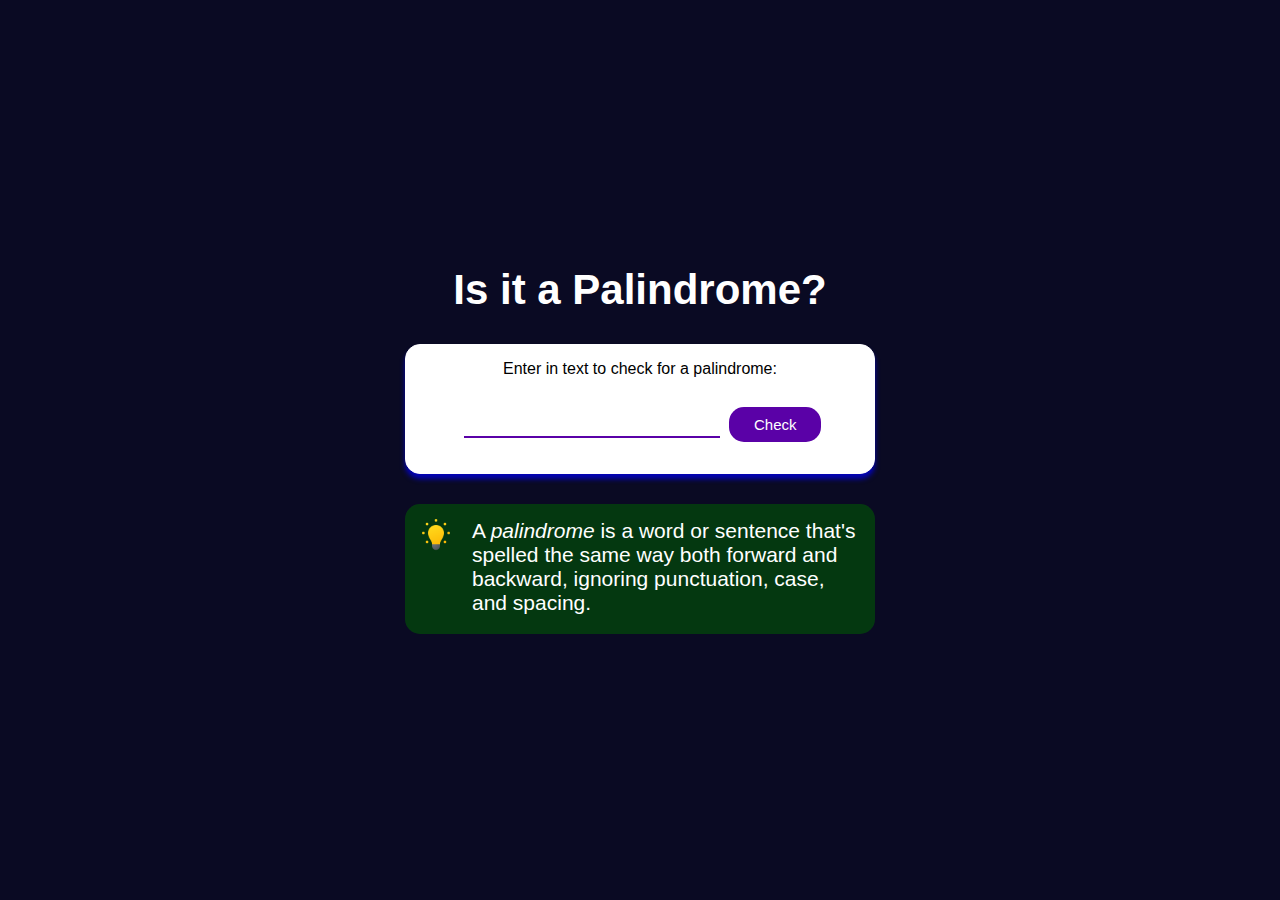
<file: palindrome_checker/index.html>
<!DOCTYPE html>
<html lang="en">
  <head>
    <meta charset="UTF-8" />
    <meta name="viewport" content="width=device-width, initial-scale=1.0" />
    <link rel="stylesheet" href="styles.css" />
    <script src="script.js" defer></script>
    <title>Palindrome Checker</title>
  </head>
  <body>
    <div id="box1">
      <h1 id="heading">Is it a Palindrome?</h1>
    </div>
    <div id="box2">
      <p id="text1">Enter in text to check for a palindrome:</p>
      <span>
        <input type="text" id="text-input" required />
        <button id="check-btn">Check</button>
        <span id="result"></span>
      </span>
    </div>
    <div id="box3">
      <img id="bulb" src="bulb.png" alt="bulb" />
      <p id="text2">
        A <em>palindrome</em> is a word or sentence that's spelled the same way
        both forward and backward, ignoring punctuation, case, and spacing.
      </p>
    </div>
  </body>
</html>
</file>
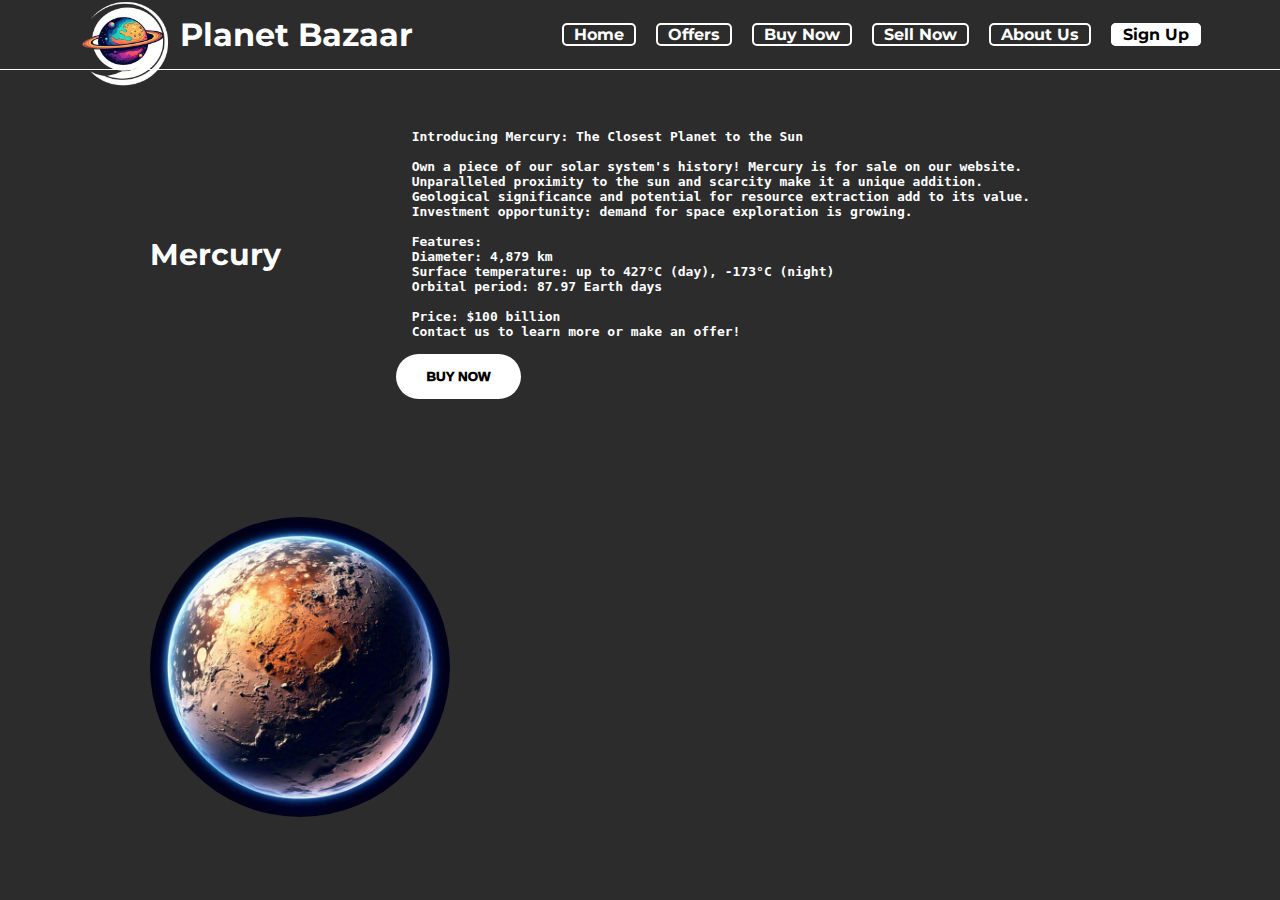
<file: planet-selling/index.html>
<!DOCTYPE html>
<html lang="en">
<head>
    <meta charset="UTF-8">
    <meta name="viewport" content="width=device-width, initial-scale=1.0">
    <title>Planet Bazaar</title>
    <link rel="stylesheet" href="styles.css">
    <link rel="preconnect" href="https://fonts.googleapis.com">
<link rel="preconnect" href="https://fonts.gstatic.com" crossorigin>
<link href="https://fonts.googleapis.com/css2?family=Montserrat:ital,wght@0,100..900;1,100..900&display=swap" rel="stylesheet">
</head>
<body>
    <header>
        <div class="logo">
            <img src="images/planet_shop_logo.png" alt="Planet Shop">
            <h1>Planet Bazaar</h1>
        </div>
        <nav>
            <ul>
                <li><a href="#"> Home </a></li>
                <li><a href="#"> Offers </a></li>
                <li><a href="#"> Buy Now </a></li>
                <li><a href="#"> Sell Now </a></li>
                <li><a href="#"> About Us </a></li>
                <li><a href="#" class="signup"> Sign Up </a></li>
            </ul>
        </nav>
    </header>
    <main>
        <!-- <h6>Welcome to Planet Shop</h6> -->
        <div class="contentleft"><h2>
             Mercury
        </h2>
    </div>
        <div class="contentmid">
            <pre>
                Introducing Mercury: The Closest Planet to the Sun
    
                Own a piece of our solar system's history! Mercury is for sale on our website.
                Unparalleled proximity to the sun and scarcity make it a unique addition.
                Geological significance and potential for resource extraction add to its value.
                Investment opportunity: demand for space exploration is growing.
    
                Features:
                Diameter: 4,879 km
                Surface temperature: up to 427°C (day), -173°C (night)
                Orbital period: 87.97 Earth days
    
                Price: $100 billion
                Contact us to learn more or make an offer!
            </pre>

            <button class="buy">
                Buy Now
            </button>
        </div>
        <div class="contentright">
            <img class="planet" src="images/mercury.jpg" alt="Mercury">
        </div>
    </main>
</body>
</html>
</file>
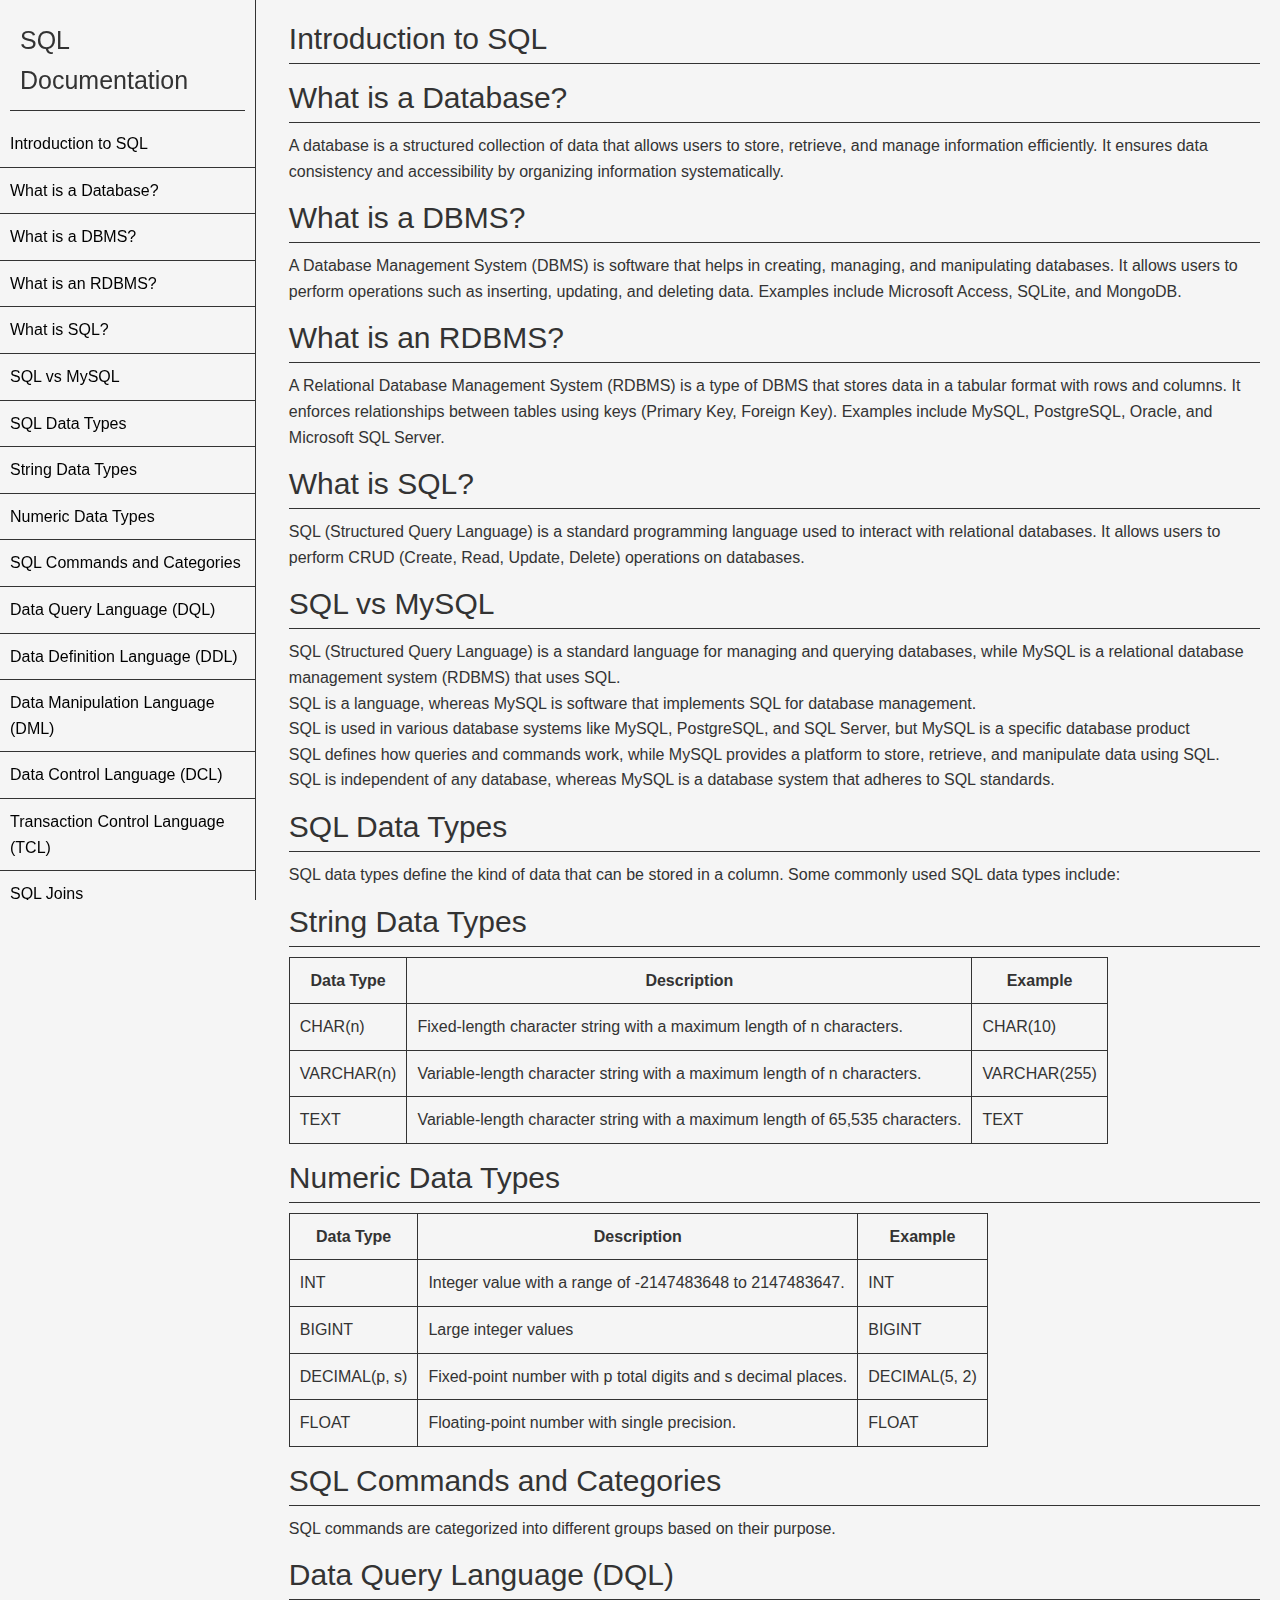
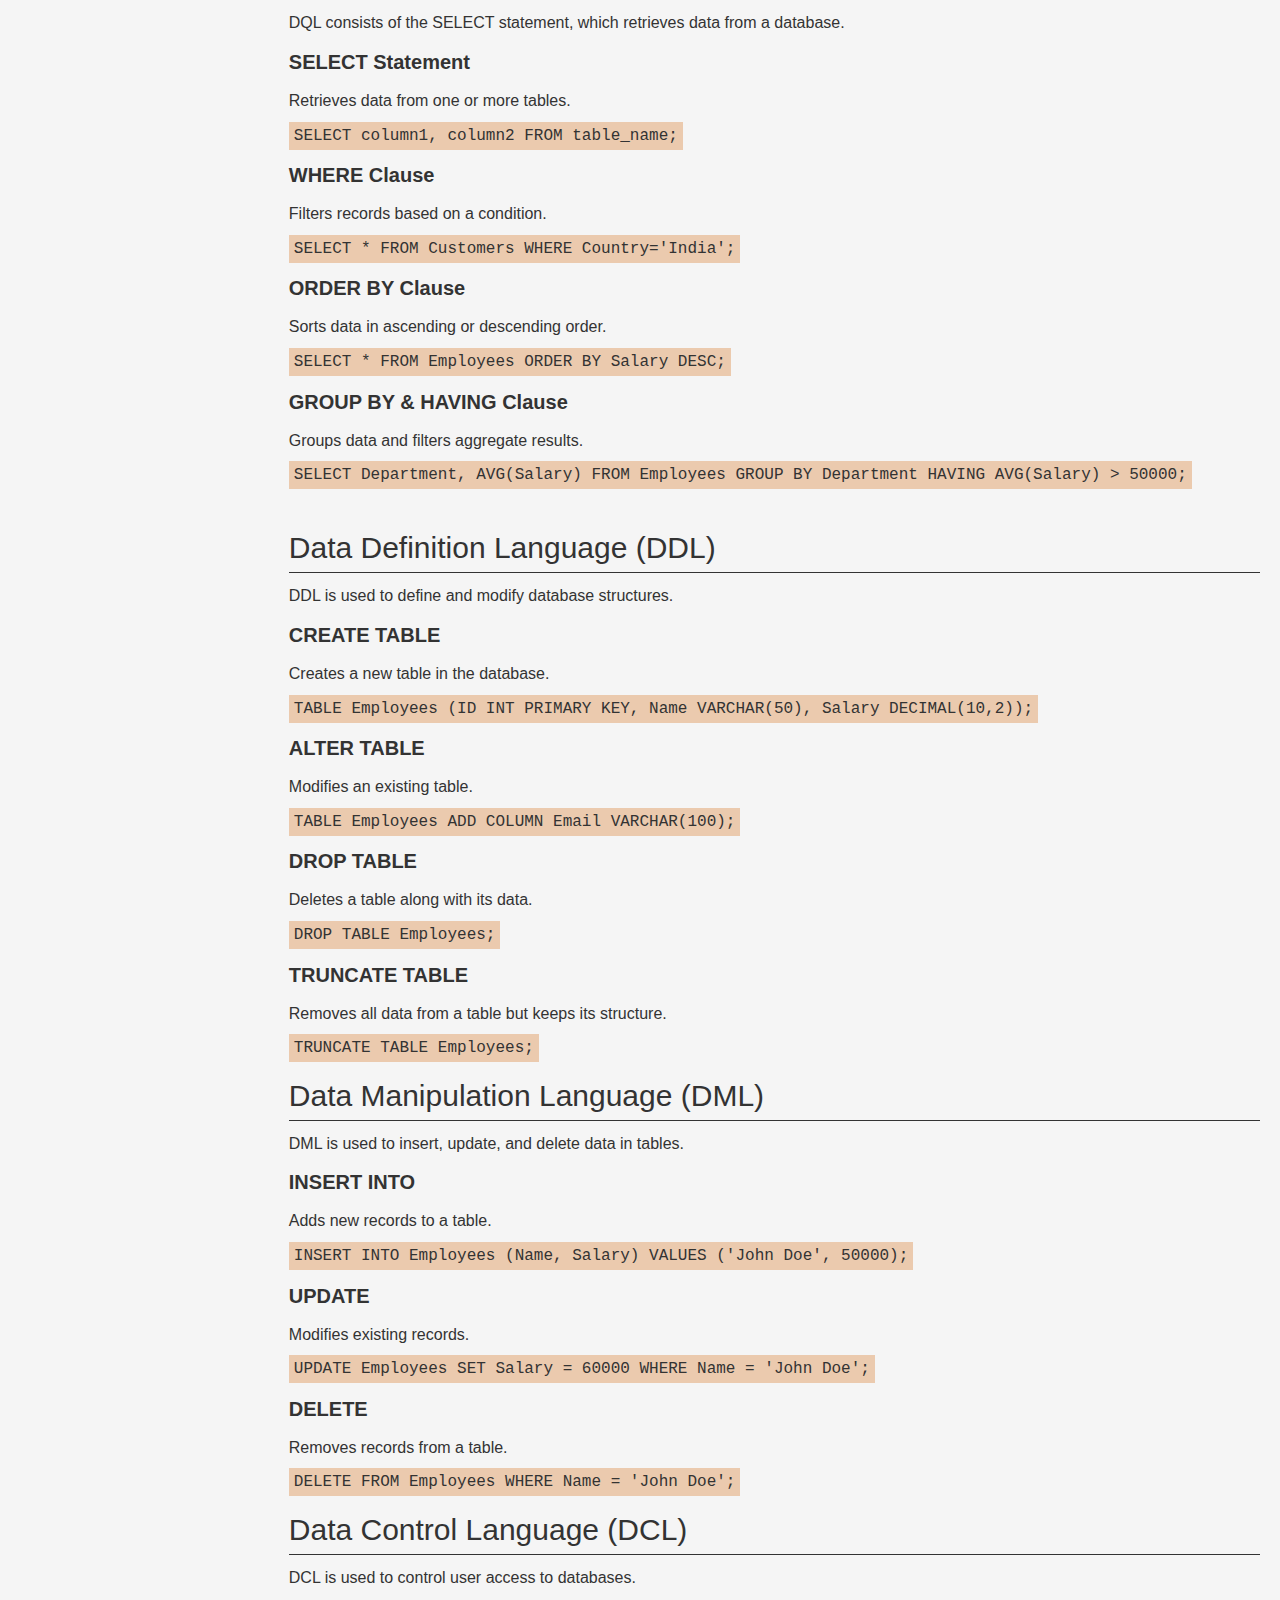
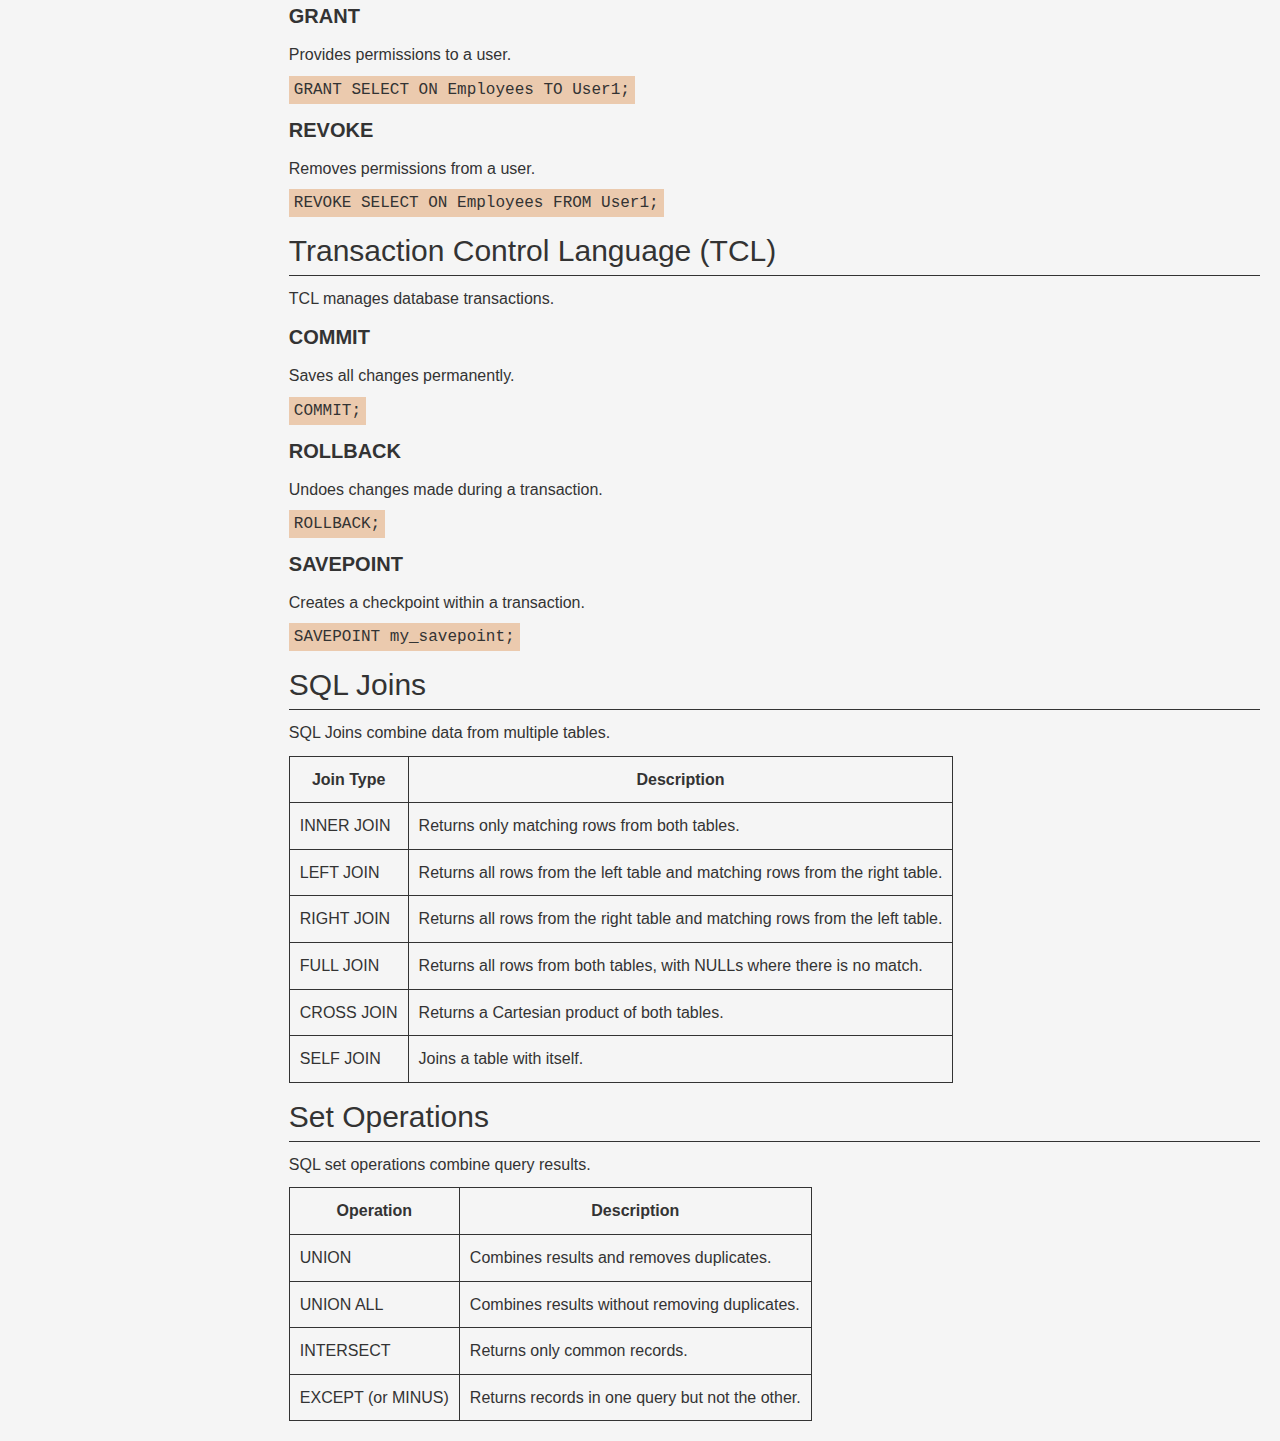
<file: sql-technical-documentation -page/index.html>
<!DOCTYPE html>
<html lang="en">
  <head>
    <meta charset="UTF-8" />
    <meta name="viewport" content="width=device-width, initial-scale=1.0" />
    <link rel="stylesheet" href="styles.css" />
    <title>SQL Technical Documentation</title>
  </head>
  <body>
    <nav id="navbar">
      <header>SQL Documentation</header>
      <ul>
        <li>
          <a class="nav-link" href="#Introduction_to_SQL">
            Introduction to SQL
          </a>
        </li>
        <li>
          <a class="nav-link" href="#What_is_a_Database?">
            What is a Database?
          </a>
        </li>
        <li>
          <a class="nav-link" href="#What_is_a_DBMS?">What is a DBMS?</a>
        </li>
        <li>
          <a class="nav-link" href="#What_is_an_RDBMS?">What is an RDBMS?</a>
        </li>
        <li>
          <a class="nav-link" href="#What_is_SQL?">What is SQL?</a>
        </li>
        <li>
          <a class="nav-link" href="#SQL_vs_MySQL">SQL vs MySQL</a>
        </li>
        <li>
          <a class="nav-link" href="#SQL_Data_Types">SQL Data Types</a>
        </li>
        <li>
          <a class="nav-link" href="#String_Data_Types">String Data Types</a>
        </li>
        <li>
          <a class="nav-link" href="#Numeric_Data_Types">Numeric Data Types</a>
        </li>
        <li>
          <a class="nav-link" href="#SQL_Commands_and_Categories">
            SQL Commands and Categories
          </a>
        </li>
        <li>
          <a class="nav-link" href="#Data_Query_Language_(DQL)">
            Data Query Language (DQL)
          </a>
        </li>
        <li>
          <a class="nav-link" href="#Data_Definition_Language_(DDL)"
            >Data Definition Language (DDL)
          </a>
        </li>
        <li>
          <a class="nav-link" href="#Data_Manipulation_Language_(DML)"
            >Data Manipulation Language (DML)</a
          >
        </li>
        <li>
          <a class="nav-link" href="#Data_Control_Language_(DCL)">
            Data Control Language (DCL)
          </a>
        </li>
        <li>
          <a class="nav-link" href="#Transaction_Control_Language_(TCL)">
            Transaction Control Language (TCL)
          </a>
        </li>
        <li>
          <a class="nav-link" href="#SQL_Joins">SQL Joins</a>
        </li>
        <li>
          <a class="nav-link" id="set" href="#Set_Operations">Set Operations</a>
        </li>
      </ul>
    </nav>

    <main id="main-doc">
      <section class="main-section" id="Introduction_to_SQL">
        <header>Introduction to SQL</header>
      </section>

      <section class="main-section" id="What_is_a_Database?">
        <header>What is a Database?</header>
        <p>
          A database is a structured collection of data that allows users to
          store, retrieve, and manage information efficiently. It ensures data
          consistency and accessibility by organizing information
          systematically.
        </p>
      </section>

      <section class="main-section" id="What_is_a_DBMS?">
        <header>What is a DBMS?</header>
        <p>
          A Database Management System (DBMS) is software that helps in
          creating, managing, and manipulating databases. It allows users to
          perform operations such as inserting, updating, and deleting data.
          Examples include Microsoft Access, SQLite, and MongoDB.
        </p>
      </section>

      <section class="main-section" id="What_is_an_RDBMS?">
        <header>What is an RDBMS?</header>
        <p>
          A Relational Database Management System (RDBMS) is a type of DBMS that
          stores data in a tabular format with rows and columns. It enforces
          relationships between tables using keys (Primary Key, Foreign Key).
          Examples include MySQL, PostgreSQL, Oracle, and Microsoft SQL Server.
        </p>
      </section>

      <section class="main-section" id="What_is_SQL?">
        <header>What is SQL?</header>
        <p>
          SQL (Structured Query Language) is a standard programming language
          used to interact with relational databases. It allows users to perform
          CRUD (Create, Read, Update, Delete) operations on databases.
        </p>
      </section>

      <section class="main-section" id="SQL_vs_MySQL">
        <header>SQL vs MySQL</header>
        <ul>
          <li>
            SQL (Structured Query Language) is a standard language for managing
            and querying databases, while MySQL is a relational database
            management system (RDBMS) that uses SQL.
          </li>
          <li>
            SQL is a language, whereas MySQL is software that implements SQL for
            database management.
          </li>
          <li>
            SQL is used in various database systems like MySQL, PostgreSQL, and
            SQL Server, but MySQL is a specific database product
          </li>
          <li>
            SQL defines how queries and commands work, while MySQL provides a
            platform to store, retrieve, and manipulate data using SQL.
          </li>
          <li>
            SQL is independent of any database, whereas MySQL is a database
            system that adheres to SQL standards.
          </li>
        </ul>
      </section>

      <section class="main-section" id="SQL_Data_Types">
        <header>SQL Data Types</header>
        <p>
          SQL data types define the kind of data that can be stored in a column.
          Some commonly used SQL data types include:
        </p>
      </section>

      <section class="main-section" id="String_Data_Types">
        <header>String Data Types</header>
        <table>
          <thead>
            <tr>
              <th>Data Type</th>
              <th>Description</th>
              <th>Example</th>
            </tr>
          </thead>
          <tbody>
            <tr>
              <td>CHAR(n)</td>
              <td>
                Fixed-length character string with a maximum length of n
                characters.
              </td>
              <td>CHAR(10)</td>
            </tr>
            <tr>
              <td>VARCHAR(n)</td>
              <td>
                Variable-length character string with a maximum length of n
                characters.
              </td>
              <td>VARCHAR(255)</td>
            </tr>
            <tr>
              <td>TEXT</td>
              <td>
                Variable-length character string with a maximum length of 65,535
                characters.
              </td>
              <td>TEXT</td>
            </tr>
          </tbody>
        </table>
      </section>

      <section class="main-section" id="Numeric_Data_Types">
        <header>Numeric Data Types</header>
        <table>
          <thead>
            <tr>
              <th>Data Type</th>
              <th>Description</th>
              <th>Example</th>
            </tr>
          </thead>
          <tbody>
            <tr>
              <td>INT</td>
              <td>Integer value with a range of -2147483648 to 2147483647.</td>
              <td>INT</td>
            </tr>
            <tr>
              <td>BIGINT</td>
              <td>Large integer values</td>
              <td>BIGINT</td>
            </tr>
            <tr>
              <td>DECIMAL(p, s)</td>
              <td>
                Fixed-point number with p total digits and s decimal places.
              </td>
              <td>DECIMAL(5, 2)</td>
            </tr>
            <tr>
              <td>FLOAT</td>
              <td>Floating-point number with single precision.</td>
              <td>FLOAT</td>
            </tr>
          </tbody>
        </table>
      </section>

      <section class="main-section" id="SQL_Commands_and_Categories">
        <header>SQL Commands and Categories</header>
        <p>
          SQL commands are categorized into different groups based on their
          purpose.
        </p>
      </section>

      <section class="main-section" id="Data_Query_Language_(DQL)">
        <header>Data Query Language (DQL)</header>
        <p>
          DQL consists of the SELECT statement, which retrieves data from a
          database.
        </p>
        <h1 id="select">SELECT Statement</h1>
        <p>Retrieves data from one or more tables.</p>
        <pre><code>SELECT column1, column2 FROM table_name;</code></pre>
        <h1 id="where">WHERE Clause</h1>
        <p>Filters records based on a condition.</p>
        <pre><code>SELECT * FROM Customers WHERE Country='India';</code></pre>
        <h1 id="order-by">ORDER BY Clause</h1>
        <p>Sorts data in ascending or descending order.</p>
        <pre><code>SELECT * FROM Employees ORDER BY Salary DESC;</code></pre>
        <h1 id="group-by-and-having-by">GROUP BY & HAVING Clause</h1>
        <p>Groups data and filters aggregate results.</p>
        <pre><code>SELECT Department, AVG(Salary) FROM Employees GROUP BY Department HAVING AVG(Salary) > 50000;</code>
        </pre>
      </section>

      <section class="main-section" id="Data_Definition_Language_(DDL)">
        <header>Data Definition Language (DDL)</header>
        <p>DDL is used to define and modify database structures.</p>
        <h1 id="create">CREATE TABLE</h1>
        <p>Creates a new table in the database.</p>
        <pre><code>TABLE Employees (ID INT PRIMARY KEY, Name VARCHAR(50), Salary DECIMAL(10,2));</code></pre>
        <h1 id="alter">ALTER TABLE</h1>
        <p>Modifies an existing table.</p>
        <pre><code>TABLE Employees ADD COLUMN Email VARCHAR(100);</code></pre>
        <h1 id="drop">DROP TABLE</h1>
        <p>Deletes a table along with its data.</p>
        <pre><code>DROP TABLE Employees;</code></pre>
        <h1 id="trucate">TRUNCATE TABLE</h1>
        <p>Removes all data from a table but keeps its structure.</p>
        <pre><code>TRUNCATE TABLE Employees;</code></pre>
      </section>

      <section class="main-section" id="Data_Manipulation_Language_(DML)">
        <header>Data Manipulation Language (DML)</header>
        <p>DML is used to insert, update, and delete data in tables.</p>
        <h1 id="insert">INSERT INTO</h1>
        <p>Adds new records to a table.</p>
        <pre><code>INSERT INTO Employees (Name, Salary) VALUES ('John Doe', 50000);</code></pre>
        <h1 id="update">UPDATE</h1>
        <p>Modifies existing records.</p>
        <pre><code>UPDATE Employees SET Salary = 60000 WHERE Name = 'John Doe';</code></pre>
        <h1 id="delete">DELETE</h1>
        <p>Removes records from a table.</p>
        <pre><code>DELETE FROM Employees WHERE Name = 'John Doe';</code></pre>
      </section>

      <section class="main-section" id="Data_Control_Language_(DCL)">
        <header>Data Control Language (DCL)</header>
        <p>DCL is used to control user access to databases.</p>
        <h1 id="grant">GRANT</h1>
        <p>Provides permissions to a user.</p>
        <pre><code>GRANT SELECT ON Employees TO User1;</code></pre>
        <h1 id="revoke">REVOKE</h1>
        <p>Removes permissions from a user.</p>
        <pre><code>REVOKE SELECT ON Employees FROM User1;</code></pre>
      </section>

      <section class="main-section" id="Transaction_Control_Language_(TCL)">
        <header>Transaction Control Language (TCL)</header>
        <p>TCL manages database transactions.</p>
        <h1 id="commit">COMMIT</h1>
        <p>Saves all changes permanently.</p>
        <pre><code>COMMIT;</code></pre>
        <h1 id="rollback">ROLLBACK</h1>
        <p>Undoes changes made during a transaction.</p>
        <pre><code>ROLLBACK;</code></pre>
        <h1 id="savepoint">SAVEPOINT</h1>
        <p>Creates a checkpoint within a transaction.</p>
        <pre><code>SAVEPOINT my_savepoint;</code></pre>
      </section>

      <section class="main-section" id="SQL_Joins">
        <header>SQL Joins</header>
        <p>SQL Joins combine data from multiple tables.</p>
        <table>
          <thead>
            <tr>
              <th>Join Type</th>
              <th>Description</th>
            </tr>
          </thead>
          <tbody>
            <tr>
              <td>INNER JOIN</td>
              <td>Returns only matching rows from both tables.</td>
            </tr>
            <tr>
              <td>LEFT JOIN</td>
              <td>
                Returns all rows from the left table and matching rows from the
                right table.
              </td>
            </tr>
            <tr>
              <td>RIGHT JOIN</td>
              <td>
                Returns all rows from the right table and matching rows from the
                left table.
              </td>
            </tr>
            <tr>
              <td>FULL JOIN</td>
              <td>
                Returns all rows from both tables, with NULLs where there is no
                match.
              </td>
            </tr>
            <tr>
              <td>CROSS JOIN</td>
              <td>Returns a Cartesian product of both tables.</td>
            </tr>
            <tr>
              <td>SELF JOIN</td>
              <td>Joins a table with itself.</td>
            </tr>
          </tbody>
        </table>
      </section>

      <section class="main-section" id="Set_Operations">
        <header>Set Operations</header>
        <p>SQL set operations combine query results.</p>
        <table>
          <thead>
            <tr>
              <th>Operation</th>
              <th>Description</th>
            </tr>
          </thead>
          <tbody>
            <tr>
              <td>UNION</td>
              <td>Combines results and removes duplicates.</td>
            </tr>
            <tr>
              <td>UNION ALL</td>
              <td>Combines results without removing duplicates.</td>
            </tr>
            <tr>
              <td>INTERSECT</td>
              <td>Returns only common records.</td>
            </tr>
            <tr>
              <td>EXCEPT (or MINUS)</td>
              <td>Returns records in one query but not the other.</td>
            </tr>
          </tbody>
        </table>
      </section>
    </main>
  </body>
</html>
</file>
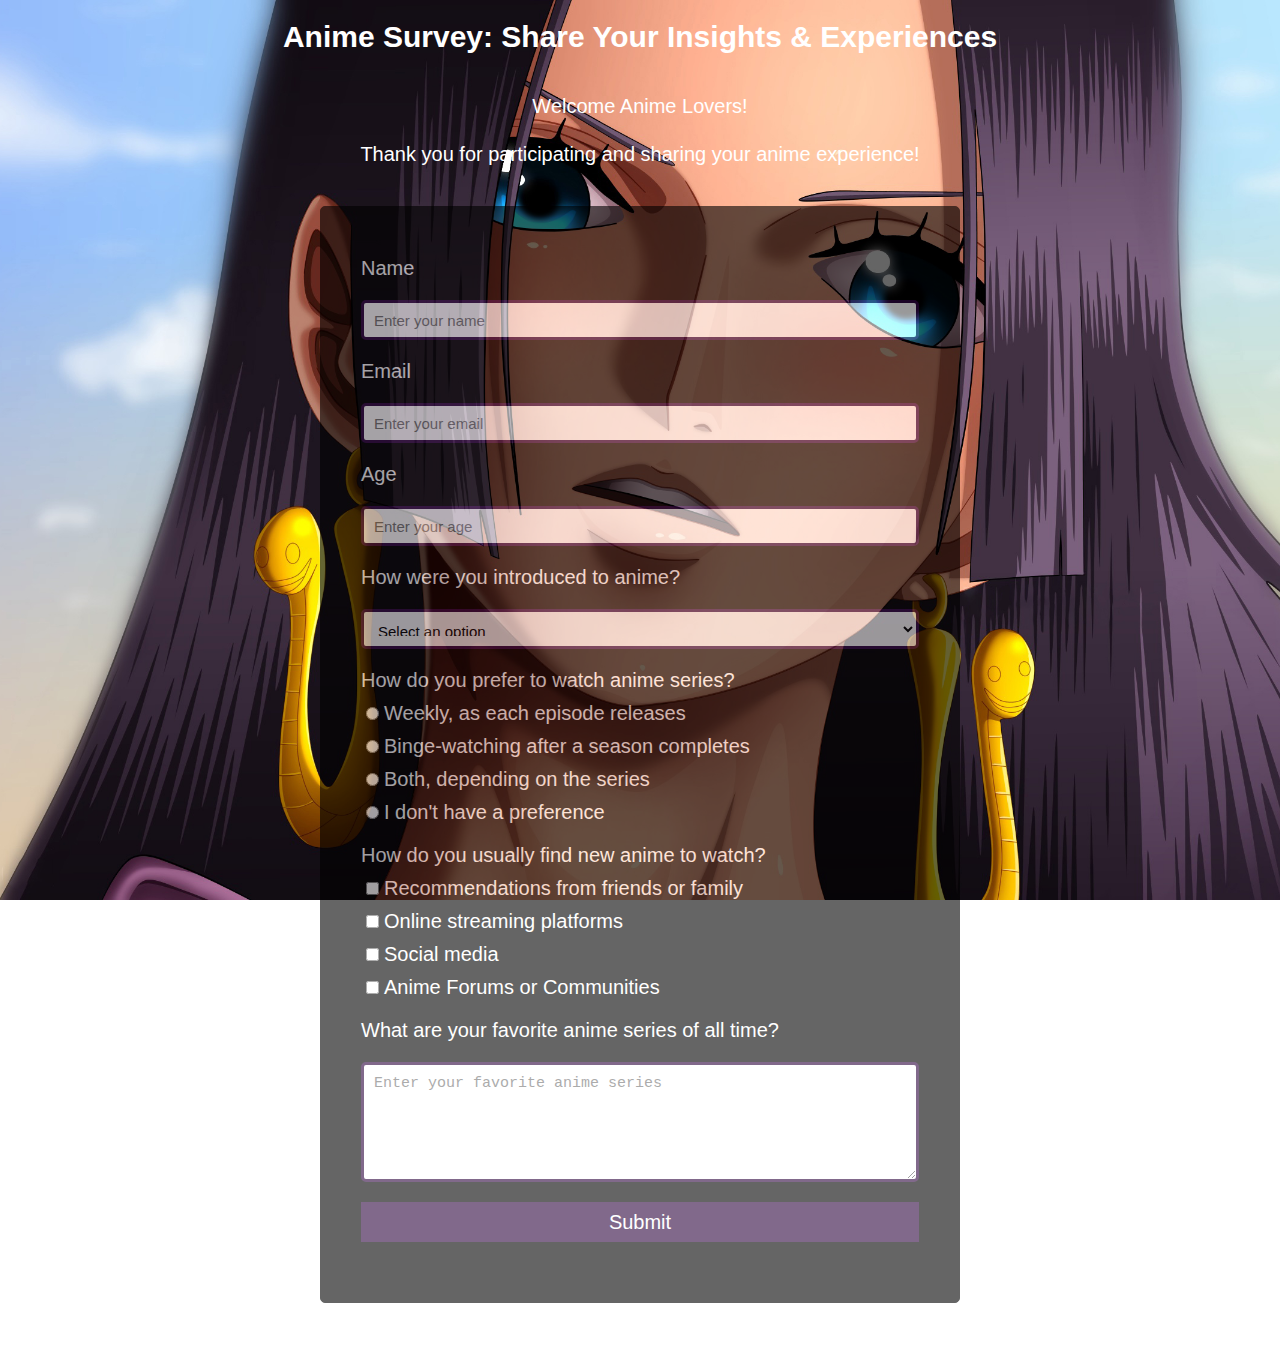
<file: survey-form/index.html>
<!DOCTYPE html>
<html lang="en">
  <head>
    <meta charset="UTF-8" />
    <meta name="viewport" content="width=device-width, initial-scale=1.0" />
    <title>Anime Survey Form</title>
    <link rel="stylesheet" href="styles.css" />
  </head>
  <body>
    <header>
      <h1 id="title">Anime Survey: Share Your Insights & Experiences</h1>
      <p id="description">
        Welcome Anime Lovers!
        <br /><br>
        Thank you for participating and sharing your anime experience!
      </p>
    </header>
    <main>
      <form id="survey-form">
        <label for="name" id="name-label"
          >Name
          <input type="text" id="name" required placeholder="Enter your name"
        /></label>
        <label for="email" id="email-label"
          >Email
          <input
            type="email"
            id="email"
            required
            placeholder="Enter your email"
        /></label>
        <label for="number" id="number-label"
          >Age
          <input
            type="number"
            id="number"
            required
            min="7"
            max="77"
            placeholder="Enter your age"
        /></label>

        <label for="dropdown" id="dropdown-label"
          >How were you introduced to anime?
          <select id="dropdown">
            <option disabled selected value>Select an option</option>
            <option value="1">Through Friend or Family Member</option>
            <option value="2">
              Through Online Recommendations or Social Media
            </option>
            <option value="3">Through TV or Streaming Service</option>
            <option value="4">Through other means</option>
          </select>
        </label>

        <p id="radio-label">How do you prefer to watch anime series?</p>
        <label for="watch1" id="watch1-label"
          ><input
            type="radio"
            name="watch-preference"
            id="watch1"
            value="1"
          />Weekly, as each episode releases</label
        >
        <label for="watch2" id="watch2-label" value="2"
          ><input
            type="radio"
            name="watch-preference"
            id="watch2"
          />Binge-watching after a season completes</label
        >
        <label for="watch3" id="watch3-label" value="3"
          ><input type="radio" name="watch-preference" id="watch3" />Both,
          depending on the series</label
        >
        <label for="watch4" id="watch4-label" value="4"
          ><input type="radio" name="watch-preference" id="watch4" />I don't
          have a preference</label
        >

        <p id="checkbox-label">How do you usually find new anime to watch?</p>
        <label for="find1" id="find1-label"
          ><input type="checkbox" value="1" id="find1" />Recommendations from
          friends or family</label
        >
        <label for="find2" id="find2-label"
          ><input type="checkbox" value="2" id="find2" />Online streaming
          platforms</label
        >
        <label for="find3" id="find3-label"
          ><input type="checkbox" value="3" id="find3" />Social media</label
        >
        <label for="find4" id="find4-label"
          ><input type="checkbox" value="4" id="find4" />Anime Forums or
          Communities</label
        >

        <p id="textarea-label">
          What are your favorite anime series of all time?
        </p>
        <textarea
          id="favorite-series"
          placeholder="Enter your favorite anime series"
          rows="5"
          cols="40"
        ></textarea>

        <button type="submit" id="submit">Submit</button>
      </form>
    </main>
  </body>
</html>
</file>
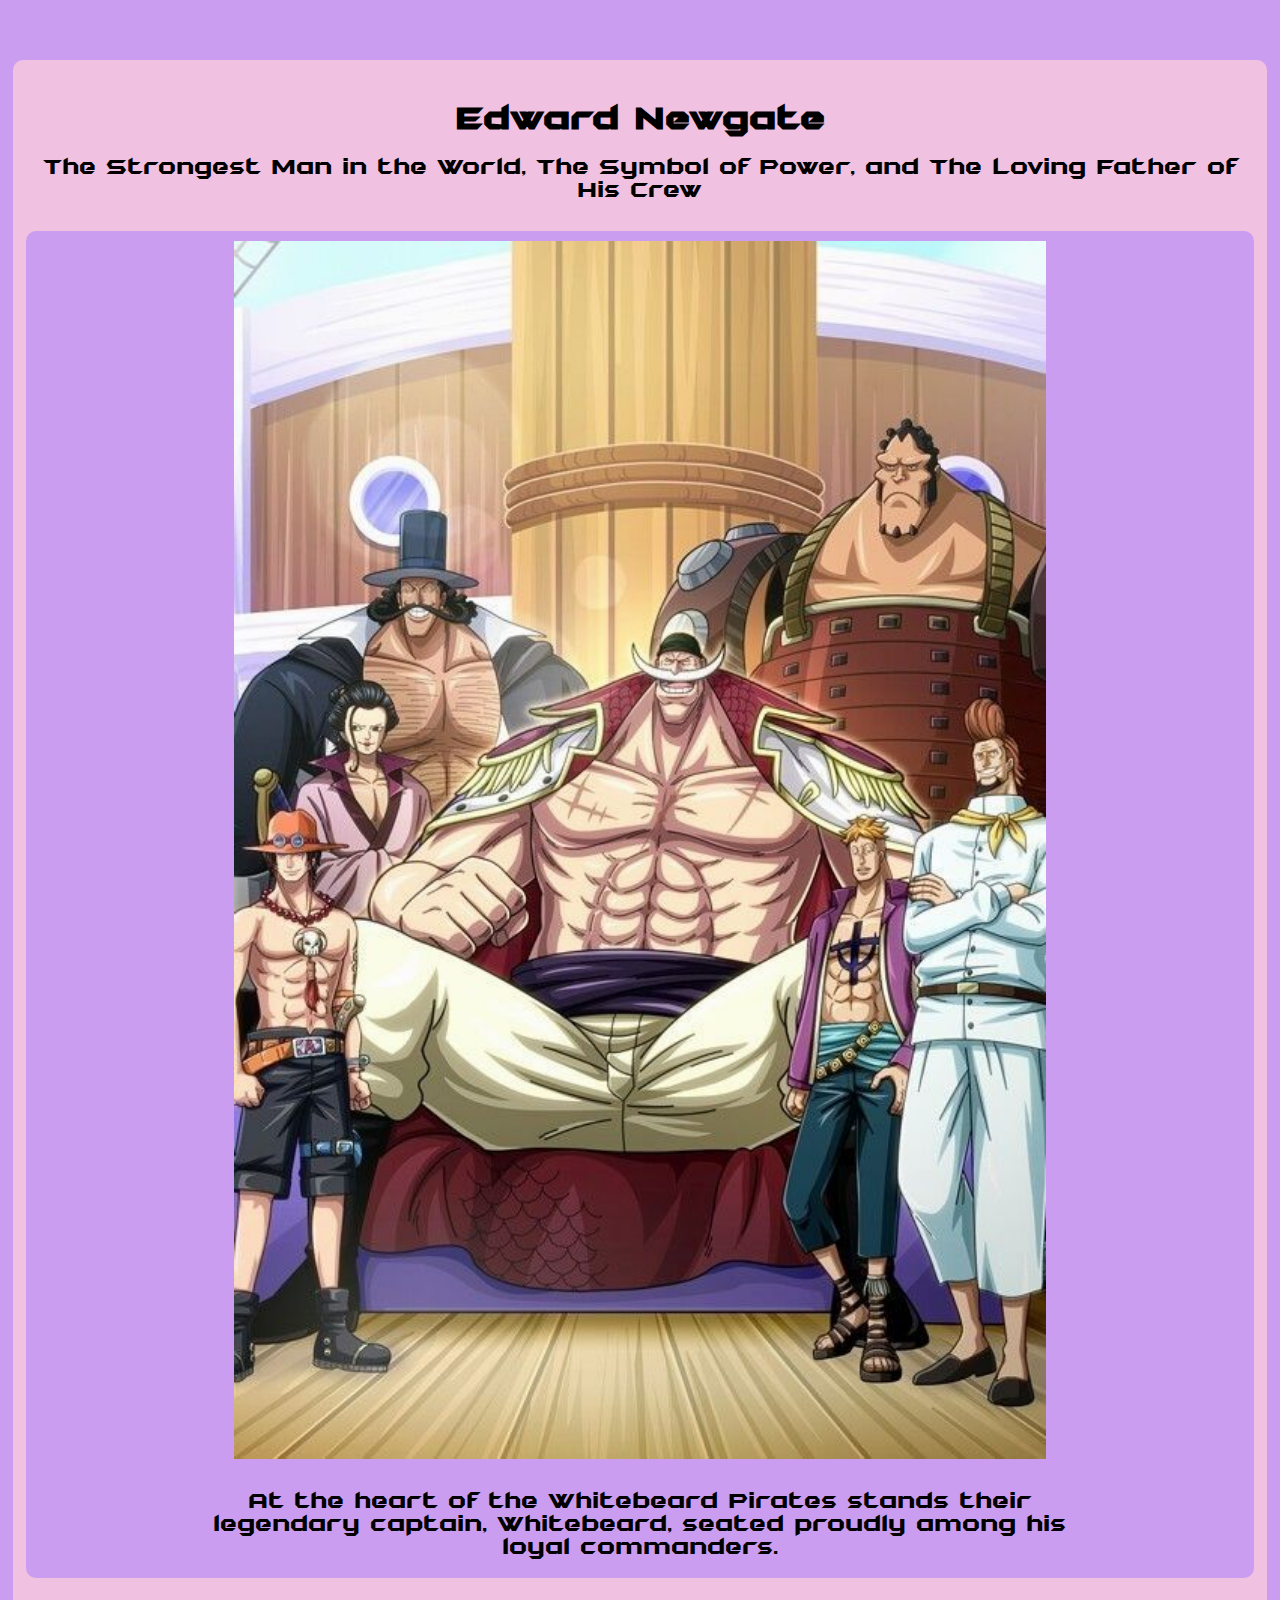
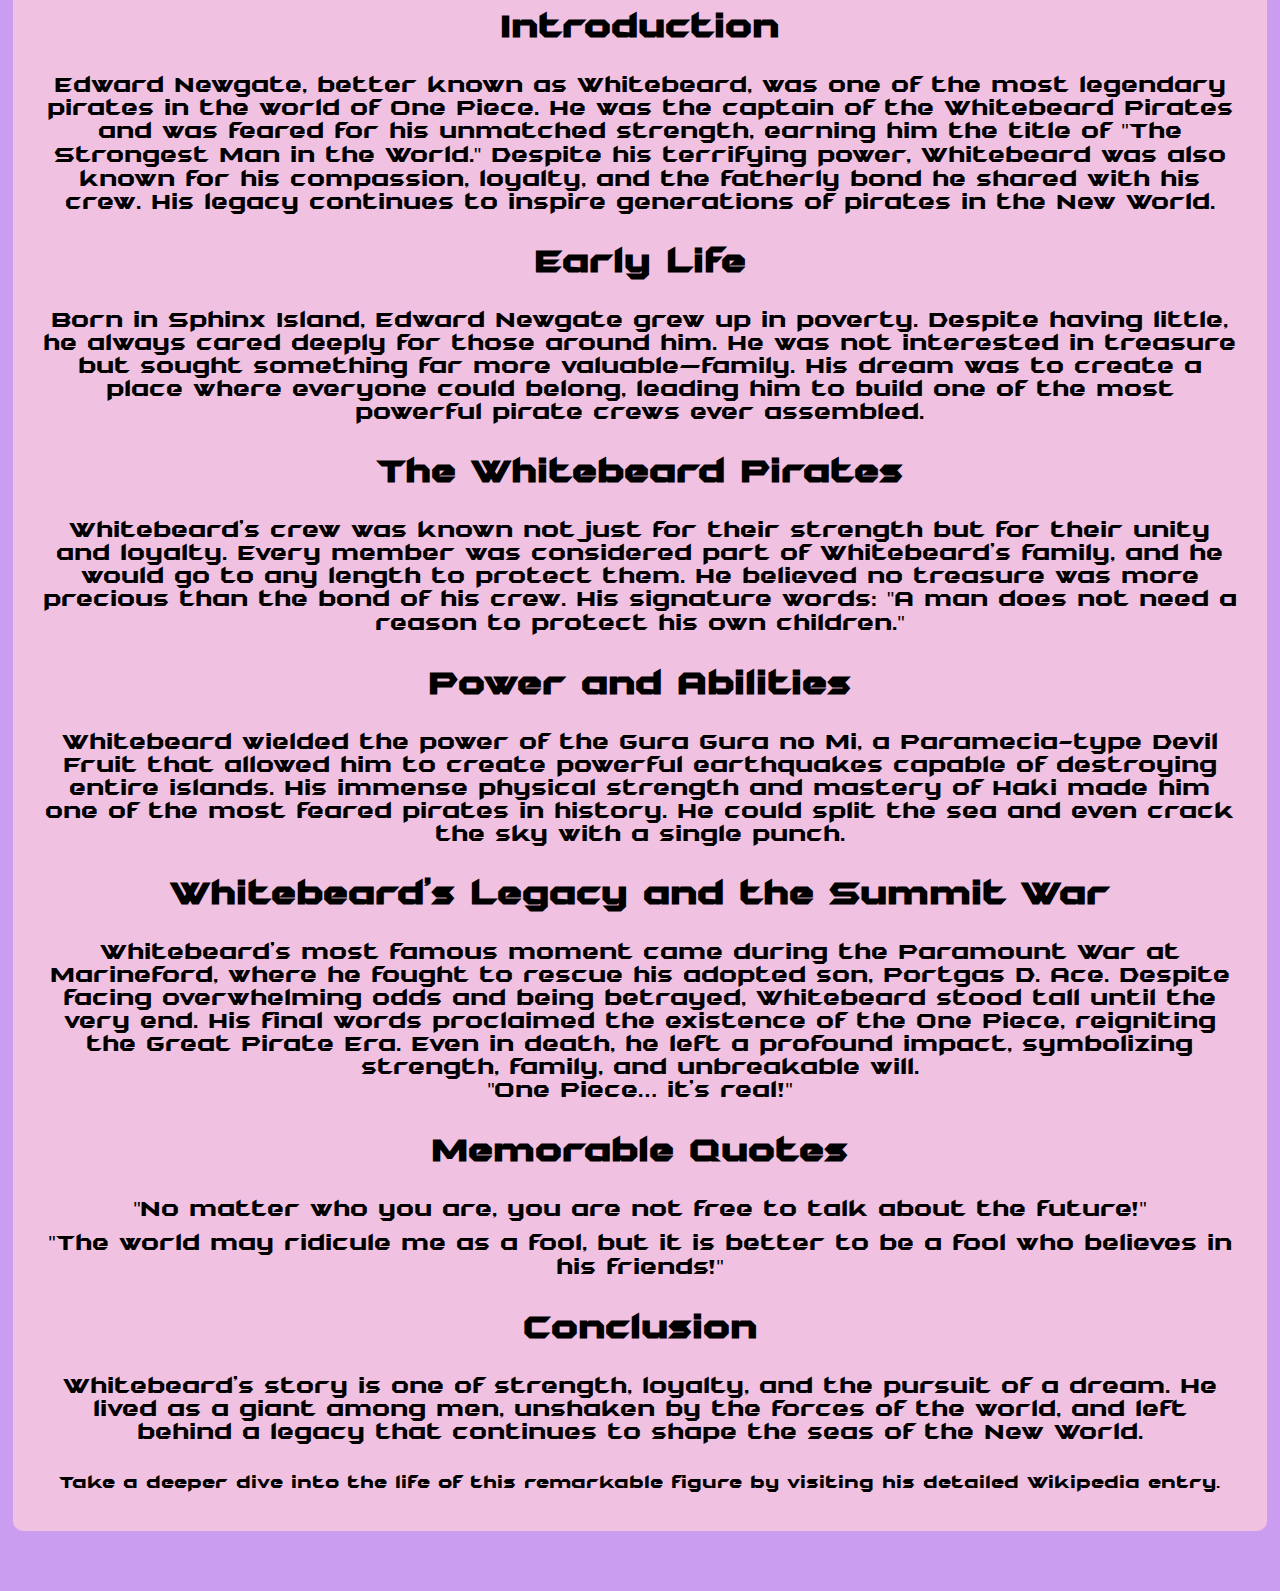
<file: tribute-page/index.html>
<!DOCTYPE html>
<html lang="en">
  <head>
    <meta charset="UTF-8" />
    <meta name="viewport" content="width=device-width, initial-scale=1.0" />
    <link rel="stylesheet" href="styles.css" />
    <title>Tribute to Edward Newgate – Whitebeard</title>
  </head>
  <body>
    <div class="wrapper">
      <main id="main">
        <header>
          <h1 id="title">Edward Newgate</h1>
          <p id="description">
            The Strongest Man in the World, The Symbol of Power, and The Loving
            Father of His Crew
          </p>
        </header>
        <figure id="img-div">
          <img id="image" src="wb.jpeg" alt="Edward Newgate" />
          <figcaption id="img-caption">
            At the heart of the Whitebeard Pirates stands their legendary
            captain, Whitebeard, seated proudly among his loyal commanders.
          </figcaption>
        </figure>

        <section id="tribute-info">
          <h2>Introduction</h2>
          <p>
            Edward Newgate, better known as Whitebeard, was one of the most
            legendary pirates in the world of One Piece. He was the captain of
            the Whitebeard Pirates and was feared for his unmatched strength,
            earning him the title of "The Strongest Man in the World." Despite
            his terrifying power, Whitebeard was also known for his compassion,
            loyalty, and the fatherly bond he shared with his crew. His legacy
            continues to inspire generations of pirates in the New World.
          </p>

          <h2>Early Life</h2>
          <p>
            Born in Sphinx Island, Edward Newgate grew up in poverty. Despite
            having little, he always cared deeply for those around him. He was
            not interested in treasure but sought something far more
            valuable—family. His dream was to create a place where everyone
            could belong, leading him to build one of the most powerful pirate
            crews ever assembled.
          </p>

          <h2>The Whitebeard Pirates</h2>
          <p>
            Whitebeard’s crew was known not just for their strength but for
            their unity and loyalty. Every member was considered part of
            Whitebeard’s family, and he would go to any length to protect them.
            He believed no treasure was more precious than the bond of his crew.
            His signature words: "A man does not need a reason to protect his
            own children."
          </p>

          <h2>Power and Abilities</h2>
          <p>
            Whitebeard wielded the power of the Gura Gura no Mi, a
            Paramecia-type Devil Fruit that allowed him to create powerful
            earthquakes capable of destroying entire islands. His immense
            physical strength and mastery of Haki made him one of the most
            feared pirates in history. He could split the sea and even crack the
            sky with a single punch.
          </p>

          <h2>Whitebeard’s Legacy and the Summit War</h2>
          <p>
            Whitebeard’s most famous moment came during the Paramount War at
            Marineford, where he fought to rescue his adopted son, Portgas D.
            Ace. Despite facing overwhelming odds and being betrayed, Whitebeard
            stood tall until the very end. His final words proclaimed the
            existence of the One Piece, reigniting the Great Pirate Era. Even in
            death, he left a profound impact, symbolizing strength, family, and
            unbreakable will.<br />"One Piece… it’s real!"
          </p>

          <h2>Memorable Quotes</h2>
          <ul>
            <li>
              "No matter who you are, you are not free to talk about the
              future!"
            </li>
            <li>
              "The world may ridicule me as a fool, but it is better to be a
              fool who believes in his friends!"
            </li>
          </ul>

          <h2>Conclusion</h2>
          <p>
            Whitebeard’s story is one of strength, loyalty, and the pursuit of a
            dream. He lived as a giant among men, unshaken by the forces of the
            world, and left behind a legacy that continues to shape the seas of
            the New World.
          </p>
        </section>

        <footer>
          Take a deeper dive into the life of this remarkable figure by visiting
          his detailed
          <a
            id="tribute-link"
            href="https://onepiecexfairytail.fandom.com/wiki/Whitebeard_Pirates"
            target="_blank"
            >Wikipedia entry</a
          >.
        </footer>
      </main>
    </div>
  </body>
</html>
</file>
<file: palindrome_checker/styles.css>
* {
  margin: 0;
  padding: 0;
  box-sizing: border-box;
}

html,
body {
  width: 100%;
  height: 100%;
}

body {
  display: flex;
  flex-direction: column;
  justify-content: center;
  align-items: center;
  background-color: #0a0a23;
  color: #ffffff;
  gap: 30px;
  font-family: Verdana, Geneva, Tahoma, sans-serif;
}

#heading {
  font-size: 42px;
}

#box1 {
  display: flex;
  flex-direction: column;
  gap: 20px;
}

#box2 {
  width: 470px;
  height: 130px;
  border: 1px solid #ffffff;
  border-radius: 15px;
  box-shadow: 0px 5px 5px rgba(0, 0, 255, 0.67);
  background-color: #ffffff;
  color: black;
  display: flex;
  flex-direction: column;
}

#text1 {
  text-align: center;
  padding: 15px;
}

span {
  margin-top: 10px;
  text-align: center;
  min-height: 20px;
}

#text-input {
  border: none;
  border-bottom: 2px solid #5a01a7;
  font-size: 24px;
  width: 20vw;
  margin: 5px;
}

#check-btn {
  background-color: #5a01a7;
  padding: 9px 25px;
  color: white;
  border: none;
  border-radius: 15px;
  font-size: 15px;
  cursor: pointer;
}

#result {
  display: none;
  font-size: 24px;
  margin: 20px;
}

#box3 {
  width: 470px;
  height: 130px;
  border-radius: 15px;
  display: flex;
  background-color: rgba(0, 100, 0, 0.518);
  gap: 20px;
  padding: 15px;
}

#bulb {
  width: 3rem;
  height: 2rem;
}

#text2 {
  font-size: 21px;
}
</file>
<file: planet-selling/styles.css>
*{
    margin: 0;
    padding:0;
    box-sizing: border-box;
    font-weight: bold;
    color: white;
}

html,body{
    width: 100%;
    height: 100%;
}

/* #logo{
    margin-top: 50px;
    height: 130px;
    width: 130px;
    display: flex;
    align-items: center;
} */

header .logo {
    display: flex; /* Enable flexbox layout */
    align-items: center; /* Vertically align items */
}

header .logo img {
    height: 100px; /* Set a height for the logo image */
    margin-right: 10px; /* Add some space between the image and text */
    margin-top: 10px;
}


header{
    height: 70px;
    display: flex;
    justify-content: space-around;
    align-items: center;
    border-bottom: 1px solid white;
}

body{
    background-color: #2c2c2c;
    font-family: "Montserrat", serif;
}

ul{
    display: flex;
    list-style: none;
}

ul li a{
    margin: 0 10px;
    border: 2px solid white;
    padding: 0px 10px;
    text-decoration: none;
    border-radius: 5px;
}

.signup{
    background-color: white;
    color: black;
}

.signup:hover{
    background-color: black;
    color: white;
}

main{
    display: flex;
    height:90vh;
    justify-content: space-evenly;
    align-items: center;
    margin: 0 150px;
    flex-wrap: wrap;
}


 main h2{
    font-size: 30px;
    margin-bottom: 20px;
 }

.contentleft{
    flex: 1;
}

.contentmid{
    flex: 2;
    margin-right: 100px;
}

.contentright{
    flex: 1;
}

.planet{
    height: 300px;
    width: 300px;
    border-radius: 50%;
    margin: 0 auto;
}

.buy{
    padding: 15px 30px;
    background-color: white;
    outline: none;
    border: none;
    color: black;
    border-radius: 50px;
    text-transform: uppercase;
    font-weight: 1000;
    cursor: pointer;
    margin-left: 110px;
}
</file>
<file: sql-technical-documentation -page/styles.css>
* {
  margin: 0;
  padding: 0;
  box-sizing: border-box;
}

html,
body {
  width: 100%;
  height: 100%;
}

body {
  font-family: "Roboto", sans-serif;
  background-color: #f5f5f5;
  color: #333;
  font-size: 16px;
  line-height: 1.6;
}

nav header {
  display: block;
  font-size: 25px;
  margin: 10px;
  padding: 10px;
  border-bottom: 1px solid #333;
}

#navbar {
  height: 100%;
  min-width: 20%;
  position: fixed;
  top: 0;
  left: 0;
  border-right: 1px solid #333;
  display: block;
  overflow: scroll;
  scroll-behavior: smooth;
}

.nav-link {
  color: black;
  text-decoration: none;
  border-bottom: 1px solid #333;
  padding: 10px;
  display: block;
}

#set {
  border-bottom: none;
}

ul {
  list-style-type: none;
  padding: 0;
}

#main-doc {
  position: absolute;
  display: block;
  margin-left: 21%;
  padding: 20px;
}

header {
  display: block;
  font-size: 30px;
  border-bottom: 1px solid #333;
  margin: 10px 0;
}

#Introduction_to_SQL header {
  margin-top: -5px;
}

h1 {
  font-size: 20px;
  margin: 10px 0;
}

p {
  margin: 10px 0;
}

table,
th,
td {
  border: 1px solid;
  border-collapse: collapse;
  padding: 10px;
}

code {
  background-color: #ebcaae;
  padding: 5px;
}

@media all and (min-width: 100px) {
  #navbar {
    width: 20%;
  }

  #main-doc {
    margin-left: 21%;
  }
}
</file>
<file: survey-form/styles.css>
*{
    margin: 0;
    padding:0;
    box-sizing: border-box;
}

html,body{
    width: 100%;
    height: 100%;
    color: white;
    font-family: 'Arial', sans-serif;
}

body {
    background-image: url('1277702.jpg');
    background-repeat: no-repeat; 
    background-attachment: fixed; 
    background-size: cover; 
    background-position: center;    
}
#title {
    text-align: center;
    padding: 20px;
    font-size: 30px;
}

#description {
    text-align: center;
    padding: 20px;
    line-height: 1.2;
    font-size: 20px;
}

#survey-form {
    width: 50%;
    margin: 0 auto;
    padding: 40px;
    border: 1px solid black;
    border-radius: 5px;
    background-color: black;
    opacity: 0.6;
}

#name, #email, #number, #dropdown, #favorite-series {
    display: block;
    margin: 20px 0;
    width: 100%;
    height: 40px;
    font-size: 15px;
    border: 3px solid #2E073F;
    border-radius: 5px;
    outline: none;
    padding: 10px;
}

#name-label, #email-label, #number-label, #dropdown-label, #radio-label, #watch1-label, #watch2-label, #watch3-label, #watch4-label, #find1-label, #find2-label, #find3-label, #find4-label {
    display: block;
    margin: 10px 0;
    font-size: 20px;
}

#favorite-series {
    height: 120px;
}

#watch1, #watch2, #watch3, #watch4, #find1, #find2, #find3, #find4 {
    margin: 5px 5px;
    font-size: 20px;
}

#checkbox-label,  #textarea-label {
    margin-top: 20px;
    font-size: 20px;
}

#submit {
    display: block;
    margin: 20px 0;
    width: 100%;
    height: 40px;
    font-size: 20px;
    background-color: #2E073F;
    color: white;
    border: none;
}

main {
    padding-top: 20px;
    padding-bottom: 50px;
}
</file>
<file: tribute-page/styles.css>
* {
    margin: 0;
    padding: 0;
    box-sizing: border-box;
}

html, body {
    width: 100%;
    height: 100%; 
    font-family: 'CustomFont', sans-serif;
}

@font-face {
    font-family: 'CustomFont';
    src: url('fonts/BruceForeverRegular-X3jd2.ttf') format('truetype'); 
}

body {
    background-color: #CB9DF0;
}

#title {
    text-align: center;
    font-size: 30px;
    font-weight: bold;
    margin-top: 30px;
}

#description {
    text-align: center;
    font-size: 20px;
    margin: 20px 0;
}

#main {
    background-color: #F0C1E1;
    text-align: center;
    margin: 30px auto;
    padding: 10px;
    width: 98vw;
    border-radius: 10px;
}

#img-div {
    background-color: #CB9DF0; 
    text-align: center; 
    margin: 0 auto;
    width: 96vw;
    padding-bottom: 30px;
    border-radius: 10px;
}

#image {
    object-fit: cover;
    display: block;
    width: 65vw;
    max-width: 100%;
    height: auto;
    margin: 30px auto;
    padding: 10px;
    border-radius: 2    0px;
}

#img-caption {
    text-align: center;
    font-size: 20px;
    margin: -10px 0;
    padding: 0 150px;
}

#tribute-info {
    text-align: center;
    font-size: 20px;
    margin: 30px 0;
    padding: 0 20px;
}

#tribute-info h2 {
    margin: 30px 0;
}

li {
    list-style-type: none;
    margin: 10px 0;
}

footer {
    text-align: center;
    padding-bottom: 30px;
}

footer a {
    text-decoration: none;
    color: black;
}

footer a:hover {
    color: #7c30ba;
}

.wrapper {
    padding-top: 30px;
    padding-bottom: 30px; 
}
</file>
